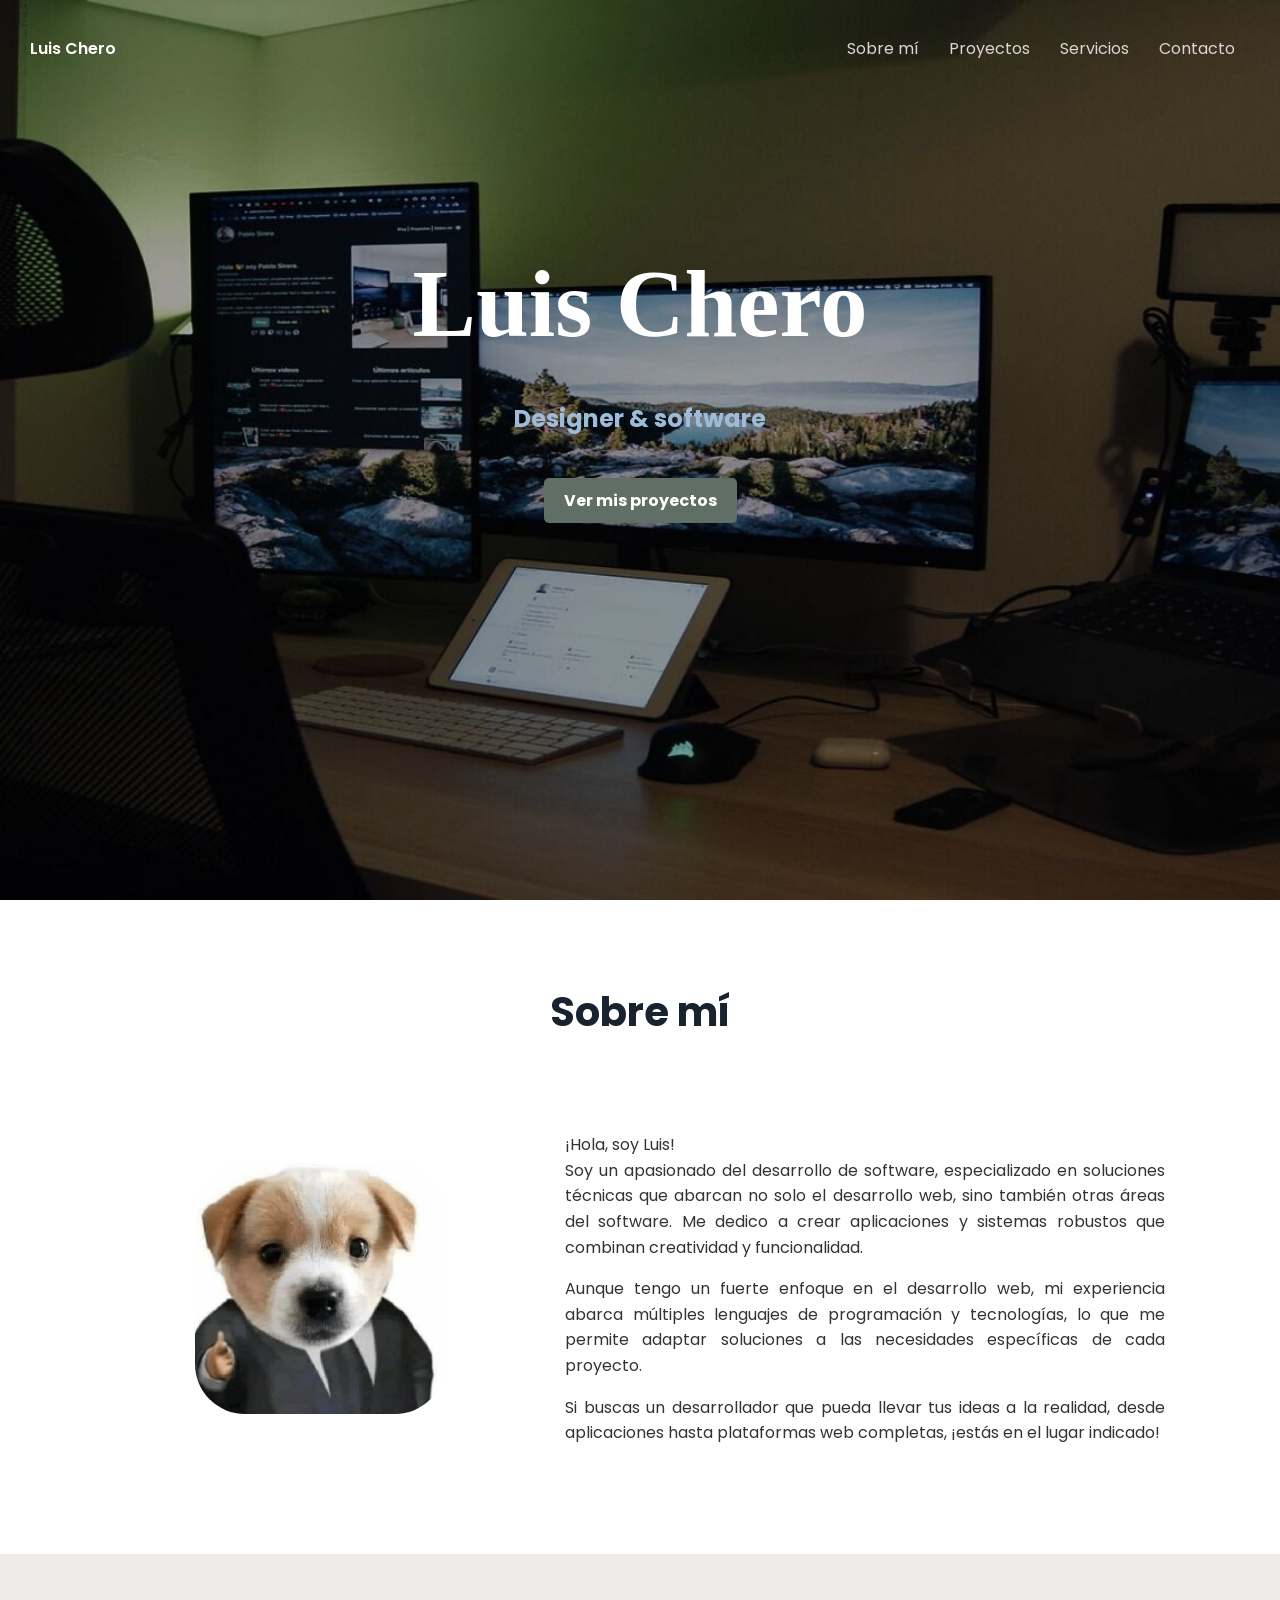
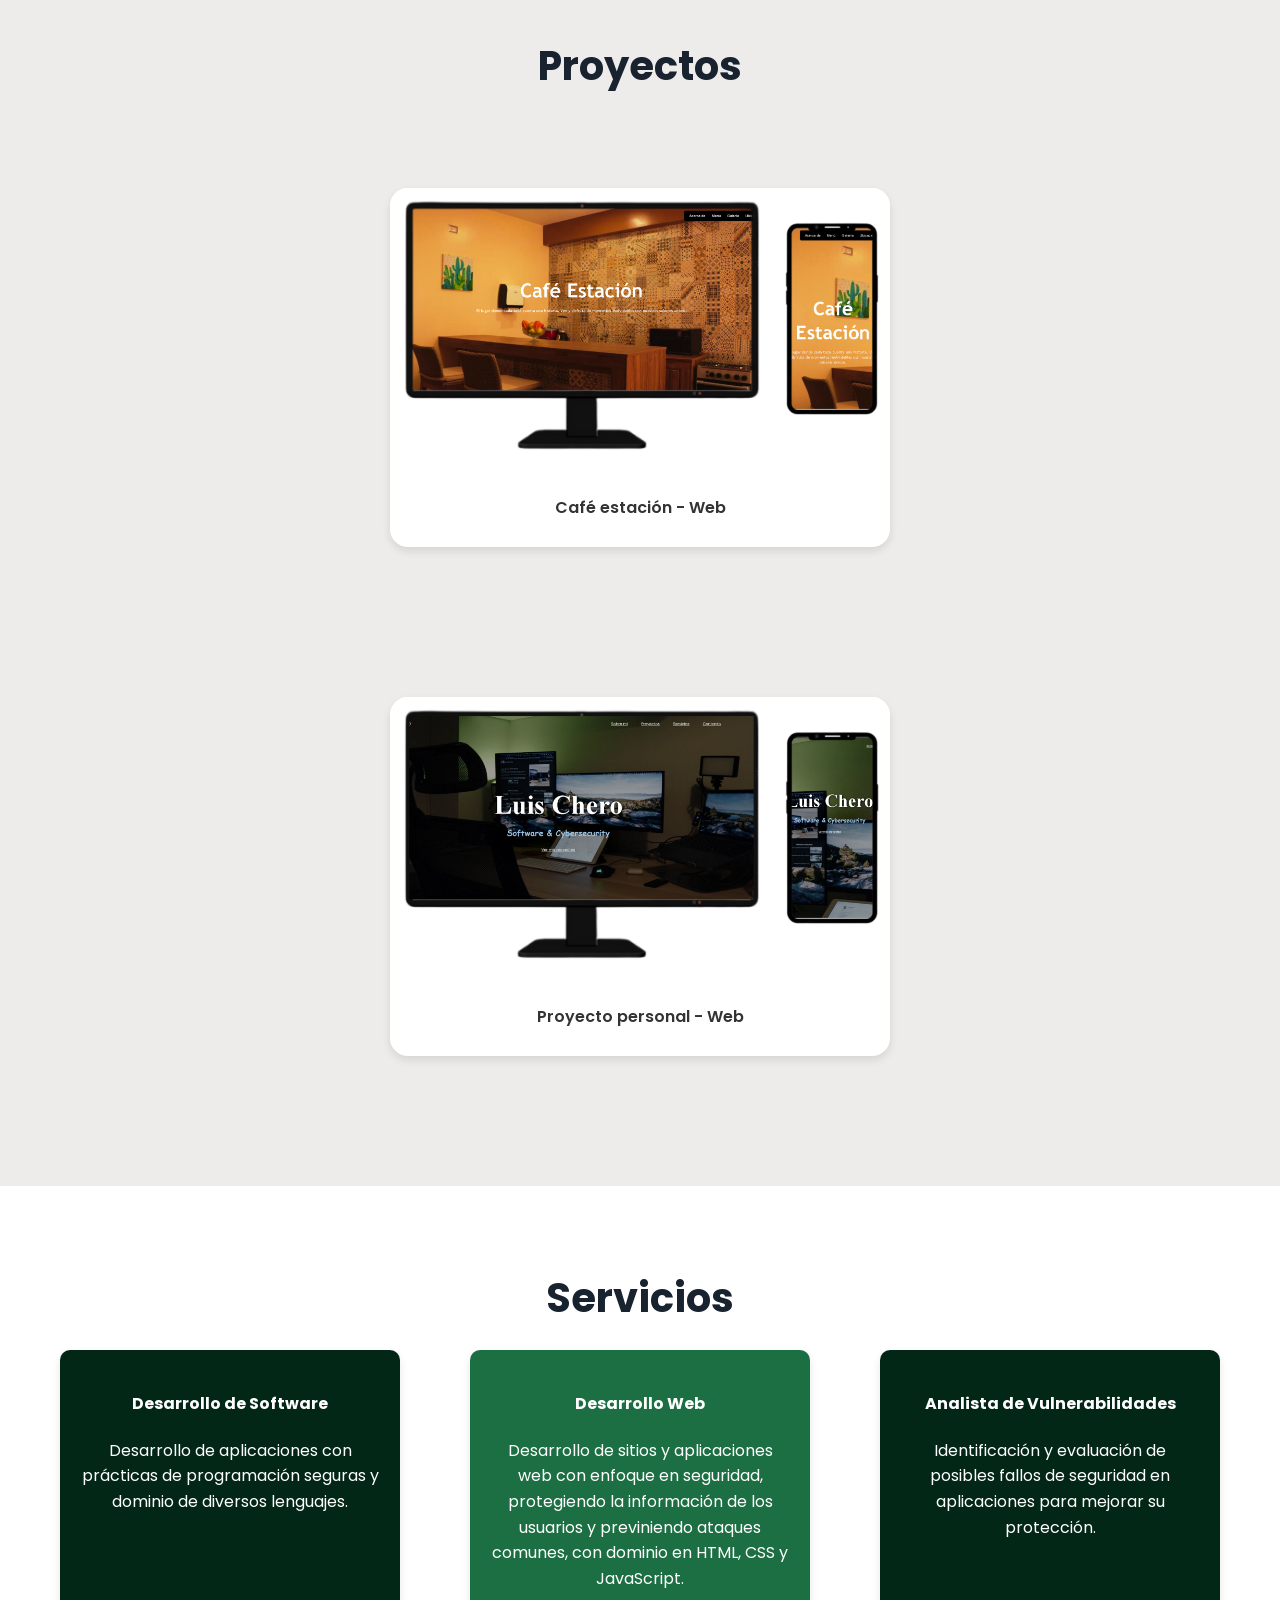
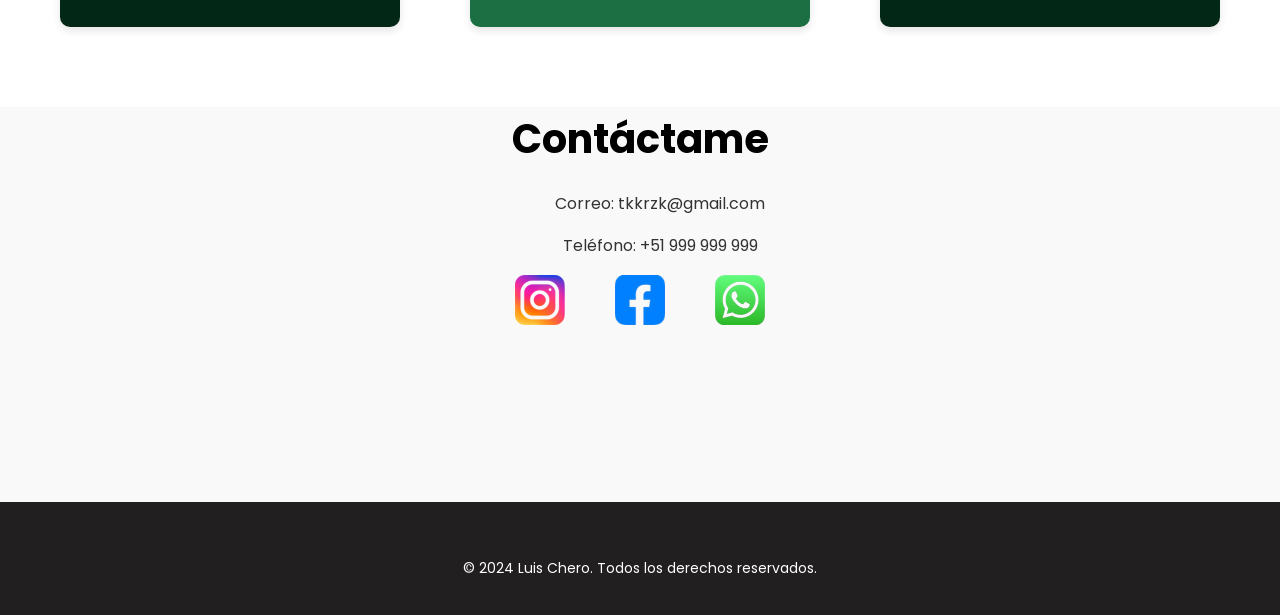
<file: index.html>
<!DOCTYPE html>
<html lang="es">

<head>
    <meta charset="UTF-8">
    <meta name="viewport" content="width=device-width, initial-scale=1.0">
    <meta name="author" content="Luis">
    <link rel="stylesheet" href="ls.css">
    <link rel="preconnect" href="https://fonts.googleapis.com">
    <link href="https://fonts.googleapis.com/css2?family=Inconsolata:wght@200..900&family=Poppins:wght@100;200;300;400;500;600;700&display=swap" rel="stylesheet">
    <link rel="icon" href="img/codigo.png">

    <title>DvLuis  / Proyecto </title>
</head>

<body>
    <header>
        <div class="contenedor">
            <div class="inicio-web">
                <p class="nombre-author">Luis Chero</p>
                <nav id="menu">
                    <ul class="nav-list">
                        <a class="navv" href="#sobre-mi"><li>Sobre mí</li></a>
                        <a class="navv" href="#proyectos"><li>Proyectos</li></a>
                        <a class="navv" href="#servicios"><li>Servicios</li></a>
                        <a class="navv" href="#contacto"><li>Contacto</li></a>
                    </ul>
                </nav>
                <div class="menu-toggle" id="mobile-menu">
                    <span class="bar"></span>
                    <span class="bar"></span>
                    <span class="bar"></span>
                </div>
            </div>
            <div class="titular">
                <h1>Luis Chero</h1>
                <h2>Designer & software</h2>
                <a href="pg.html" target="_blank">Ver mis proyectos</a>
            </div>
        </div>
    </header>

    <section id="sobre-mi">
        <h3>Sobre mí</h3>
        <div class="cons">
            <img src="img/yo.pe.webp" alt="Luis Chero">
            <div class="parrafo-boton">
                <p> ¡Hola, soy Luis! <br>
                    Soy un apasionado del desarrollo de software, especializado en soluciones técnicas que abarcan no
                    solo el desarrollo web, sino también otras áreas del software. Me dedico a crear aplicaciones y
                    sistemas robustos que combinan creatividad y funcionalidad.
                <p>Aunque tengo un fuerte enfoque en el desarrollo web, mi experiencia abarca múltiples lenguajes de
                    programación y tecnologías, lo que me permite adaptar soluciones a las necesidades específicas de
                    cada proyecto.</p>
                <p class="pfinal">Si buscas un desarrollador que pueda llevar tus ideas a la realidad, desde
                    aplicaciones hasta plataformas web completas, ¡estás en el lugar indicado!</p>
            </div>
        </div>
    </section>

    <section id="proyectos">
        <h3>Proyectos</h3>
        <div class="contenedor-proyectos">
            <div class="proyecto">
                <img class="img-pro" src="img/P001.png" alt="Proyecto 1">
                <p>Café estación - Web</p>
            </div>
            <div class="proyecto">
                <img class="img-pro" src="img/P002.png" alt="Proyecto 2">
                <p>Proyecto personal - Web</p>
            </div>
        </div>
    </section>

    <section id="servicios">
        <h3>Servicios</h3>
        <div class="contenedor-servicios">
            <div class="servicio violeta">
                <h4>Desarrollo de Software</h4>
                <p>Desarrollo de aplicaciones con prácticas de programación seguras y dominio de diversos lenguajes.

                </p>
            </div>
            <div class="servicio celeste">
                <h4>Desarrollo Web</h4>
                <p>Desarrollo de sitios y aplicaciones web con enfoque en seguridad, protegiendo la información de los usuarios y previniendo ataques comunes, con dominio en HTML, CSS y JavaScript.</p>
            </div>
            <div class="servicio violeta">
                <h4>Analista de Vulnerabilidades</h4>
                <p>Identificación y evaluación de posibles fallos de seguridad en aplicaciones para mejorar su protección.
                </p>
            </div>
        </div>
    </section>

    <footer id="contacto">
        <h3>Contáctame</h3>
        
            <ol>Correo: tkkrzk@gmail.com</ol>
            <ol>Teléfono: +51 999 999 999</ol>
        
        <div class="redes-sociales">
            <a href="https://www.instagram.com/tlskyy_/" target="_blank"><img src="img/12.0.png" alt="Instagram"></a>
            <a href="https://www.facebook.com/Tlskyy/?locale=es_LA" target="_blank"><img src="img/14.0.png" alt="Facebook"></a>
            <a href="n.html" target="_blank"><img src="img/13.0.png" alt="WhatsApp"></a>
        </div>
    <footer id="derechos">
        <p>&copy; 2024 Luis Chero. Todos los derechos reservados.</p>
        </footer>
        </body>
        </html>
        
        </body>
        </html>
        
    </footer>
    </body>
    </html>
    
</body>

</html>
</file>
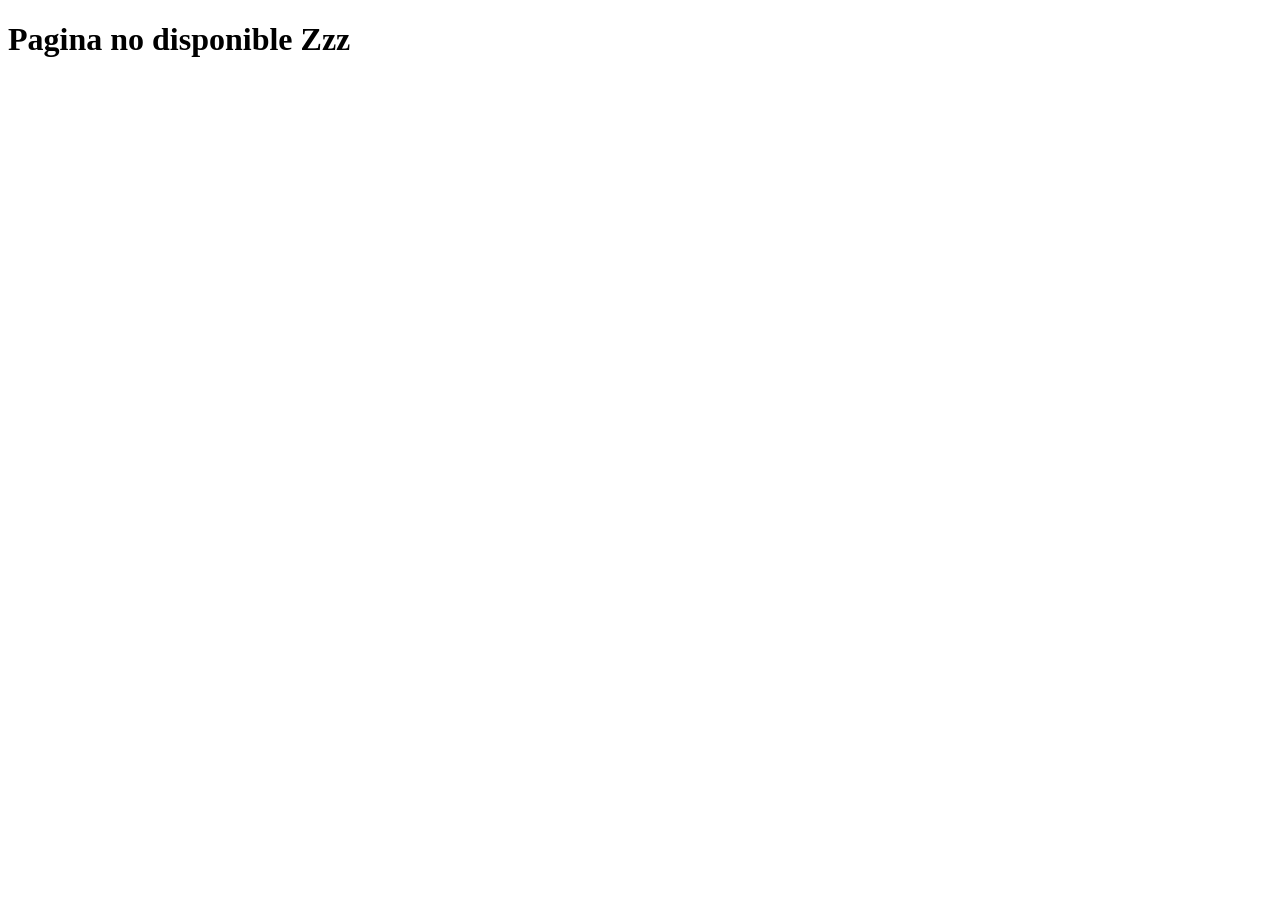
<file: n.html>
<!DOCTYPE html>
<html lang="en">
<head>
    <meta charset="UTF-8">
    <meta name="viewport" content="width=device-width, initial-scale=1.0">
    <title>No hay info</title>
</head>
<body>

    <h1>Pagina no disponible  Zzz</h1>
    
</body>
</html>
</file>
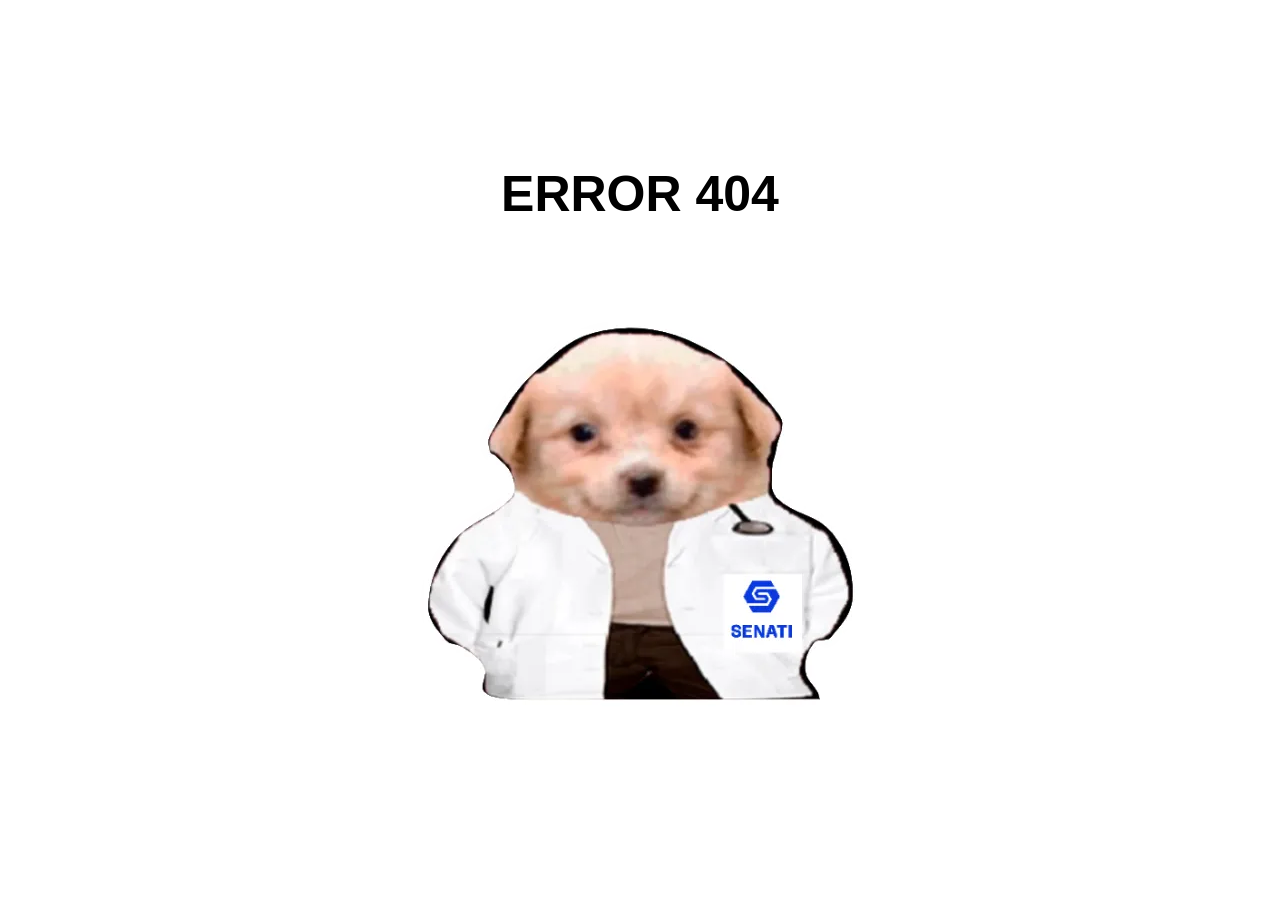
<file: pg.html>
<!DOCTYPE html>
<html lang="en">
<head>
    <meta charset="UTF-8">
    <meta name="viewport" content="width=device-width, initial-scale=1.0">
    <link rel="author" content="Luis Chero">
    <link rel="icon" href="img/codigo.png">

    <title>404</title>
    <style>
        body {
            display: flex;
            flex-direction: column;
            justify-content: center;
            align-items: center;
            min-height: 100vh;
            margin: 0;
            font-family: Arial, sans-serif;
            text-align: center;
        }

        h1 {
            font-size: 50px;
        }
        img {
            max-width: 100%;
            height: auto;
        }
    </style>
</head>
<body>
    <h1>ERROR 404</h1>
    <img src="img/sena.webp" alt="Ñ">
</body>
</html>
</file>
<file: ls.css>
/* General */
html, body {
    height: 100%;
    font-family: 'Poppins', sans-serif;
    margin: 0;
    padding: 0;
    line-height: 1.6;
    color: #333;
}

header {
    background-image: url(img/LuisF.jpg);
    background-size: cover;
    background-position: center;
    height: 100vh;
    color: white;
}

header .inicio-web {
    display: flex;
    justify-content: space-between;
    align-items: center;
    padding: 20px 30px;
}

.nombre-author {
    font-size: 16px;
    font-weight: 600;
}

.nav-list {
    display: flex;
    list-style: none;
    margin: 0;
    padding: 0;
}

.nav-list a {
    text-decoration: none;
    color: rgb(222, 214, 214);
    padding: 10px 15px;
    border-radius: 5px;
    transition: background 0.3s;
}

.nav-list a:hover {
    background: rgba(255, 255, 255, 0.2);
}

.menu-toggle {
    display: none;
    flex-direction: column;
    cursor: pointer;
}

.menu-toggle .bar {
    height: 3px;
    width: 25px;
    background-color: white;
    margin: 3px 0;
}

.titular {

    text-align: center;
    margin-top: 20px;
}

h1 {
    font-size: 95px;
    margin: 0;
    color: white;
    margin-top: 130px;
    font-family: serif;
    
}


.titular h2 {
    color: #9fbbda;
    font-size: 1.5rem;
    margin-bottom: 20px;
}

.titular a {
    margin-top: 20px;
    display: inline-block;
    padding: 10px 20px;
    color: rgb(255, 253, 253);
    background: #5F6F65;
    text-decoration: none;
    border-radius: 5px;
    font-weight: bold;
    transition: background 0.3s;
}

.titular a:hover {
    background: #0056b3;
}

/* Sobre mí */
#sobre-mi {
    padding: 40px 20px;
    text-align: center;
}

#sobre-mi h3 {
    font-size: 2.5rem;
    margin-bottom: 20px;
    color: #18232f;
}

.cons {
    display: flex;
    flex-wrap: wrap;
    justify-content: center;
    align-items: center;
}

.cons img {
    width: 250px;
    border-radius: 20%;
    margin: 100px;
}

.parrafo-boton {
    max-width: 600px;
    text-align: justify;
    padding: 20px;
}

/* Proyectos */
#proyectos {
    padding: 40px 20px;
    text-align: center;
    background: #eeebeb;
}

#proyectos h3 {
    font-size: 2.5rem;
    margin-bottom: 20px;
    color: #18232f;
}

.contenedor-proyectos {
    padding: 70px;
    margin: 20px;
    display: flex;
    flex-wrap: wrap;
    justify-content: center;
    gap: 150px;
    
}

.proyecto {
    width: 500px;
    background: white;
    border-radius: 18px;
    box-shadow: 0 4px 8px rgba(0, 0, 0, 0.1);
    overflow: hidden;
    text-align: center;
}

.proyecto img {
    
    width: 100%;
    height: auto;
    display: block;
}

.proyecto p {
    padding: 10px;
    font-weight: 600;
}

/* Servicios */
#servicios {
    padding: 40px 20px;
    text-align: center;
}

#servicios h3 {
    font-size: 2.5rem;
    margin-bottom: 20px;
    color: #18232f;
}

.contenedor-servicios {
    display: flex;
    flex-wrap: wrap;
    justify-content: center;
    gap: 70px;
}

.servicio {
    
    width: 300px;
    padding: 20px;
    border-radius: 10px;
    color: white;
    box-shadow: 0 4px 8px rgba(0, 0, 0, 0.1);
    text-align: center;
    transition: transform 0.3s, box-shadow 0.3s;
}

.servicio:hover {
    
    transform: translateY(-10px);
    box-shadow: 10px 20px 6px 10px rgba(0, 0, 0, 0.2);
}

.violeta {
    background-color: #032716;
}

.celeste {
    background-color: #1c6f43;
}

/* Contacto */
#contacto {
    
    text-align: center;
    background: #f9f9f9;
}

#contacto h3 {
    font-size: 2.5rem;
    margin-bottom: 20px;
    color: black;
}

.redes-sociales {
    display: flex;
    justify-content: center;
    gap: 50px;
    margin-top: 0px;
    margin-bottom: 20px;
}

.redes-sociales a img {
    width: 50px;
    height: 50px;
    margin-bottom: 150px;
}

footer#derechos {
    background-color: rgb(33, 31, 31);
    color: white;  
    text-align: center;  
    padding: 5px 0; 
    position: relative;  
    width: 100%;  
}

footer#derechos p {
    margin-top: 50px ;  
    font-size: 14px;
    margin-bottom: 30px;  
}


/* Responsividad */
@media (max-width: 768px) {
    .inicio-web {
        flex-direction: column;
        align-items: center;
    }

    .menu-toggle {
        display: flex;
    }

    .nav-list {
        display: none;
        flex-direction: column;
        background: rgba(0, 0, 0, 0.8);
        position: absolute;
        top: 70px;
        right: 20px;
        width: 200px;
        border-radius: 10px;
    }

    .nav-list a {
        padding: 10px 15px;
    }

    .menu-toggle.active + .nav-list {
        display: flex;
    }

    .titular h1 {
        font-size: 2rem;
    }

    .titular h2 {
        font-size: 1.2rem;
    }

    .contenedor-proyectos {
        flex-direction: column;
    }

    .contenedor-servicios {
        flex-direction: column;
    }

    .proyecto,
    .servicio {
        width: 90%;
    }

    .parrafo-boton {
        padding: 10px;
    }
}
</file>
